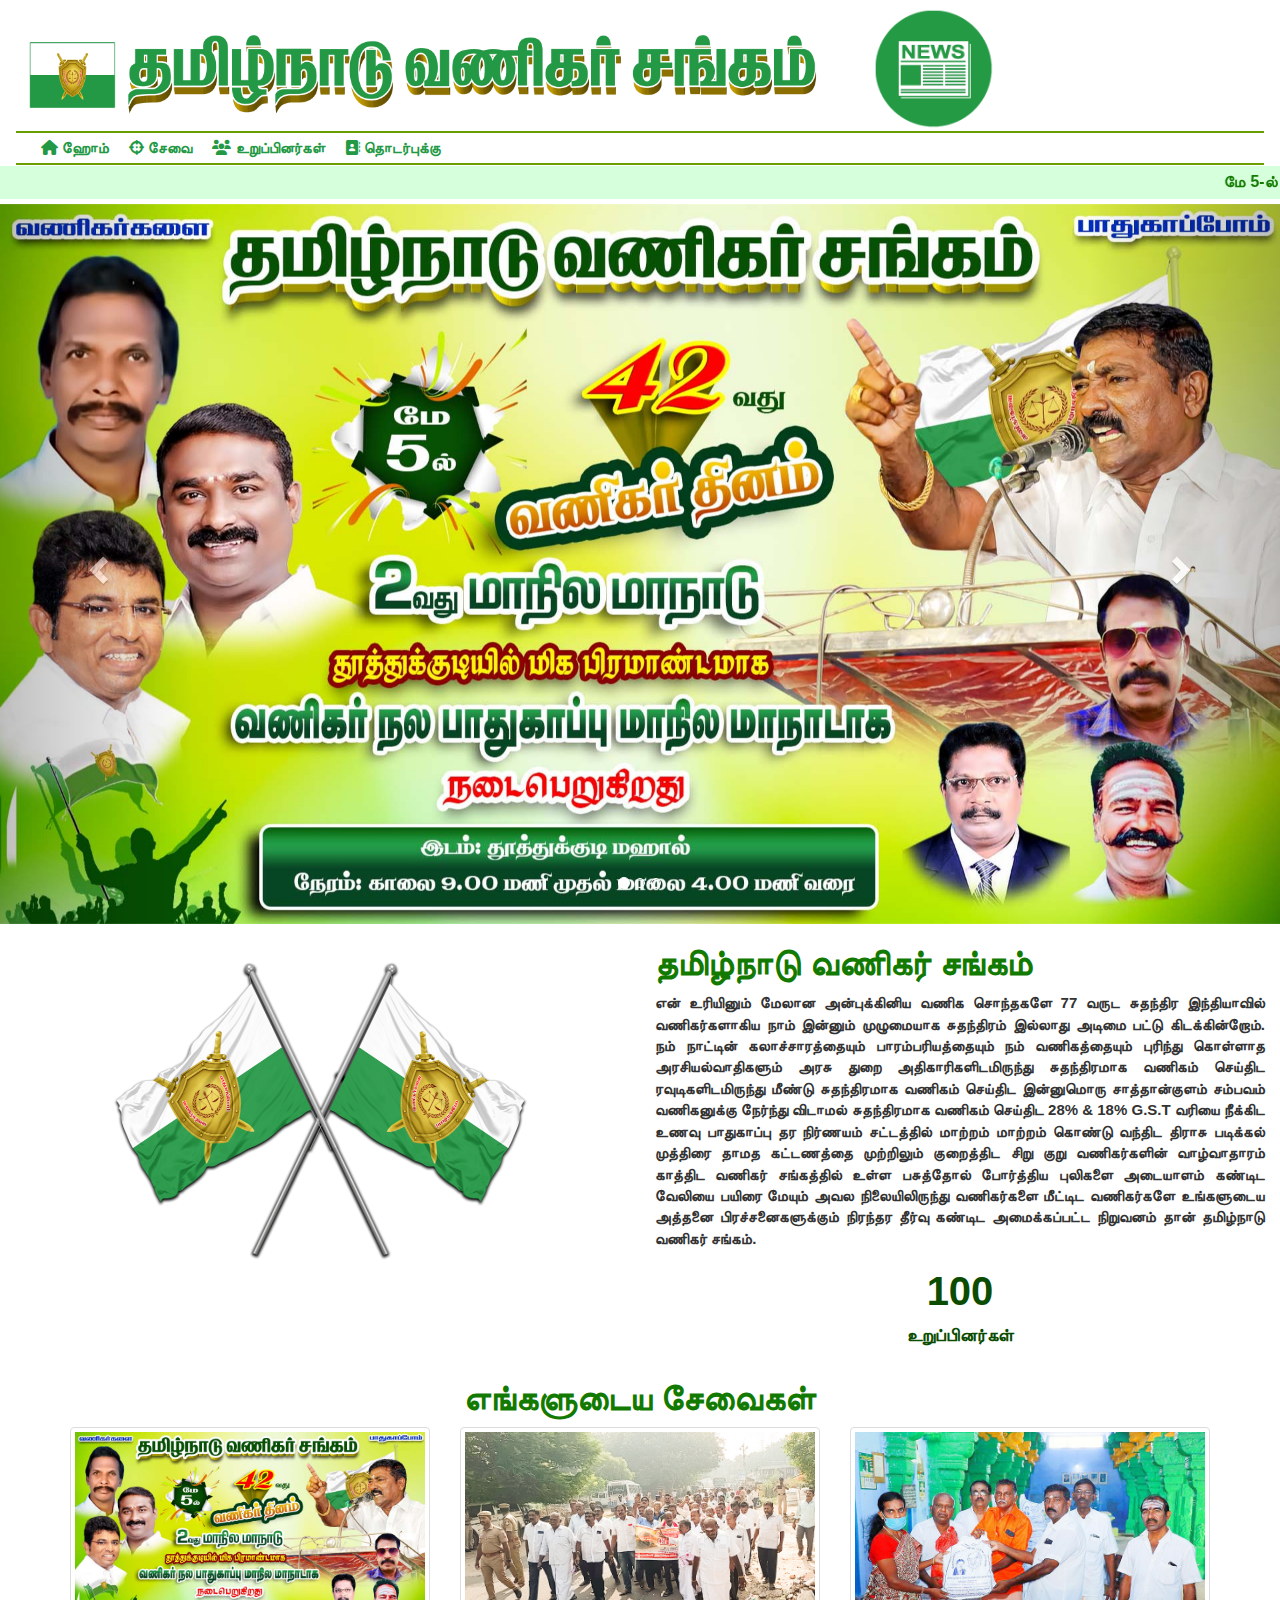
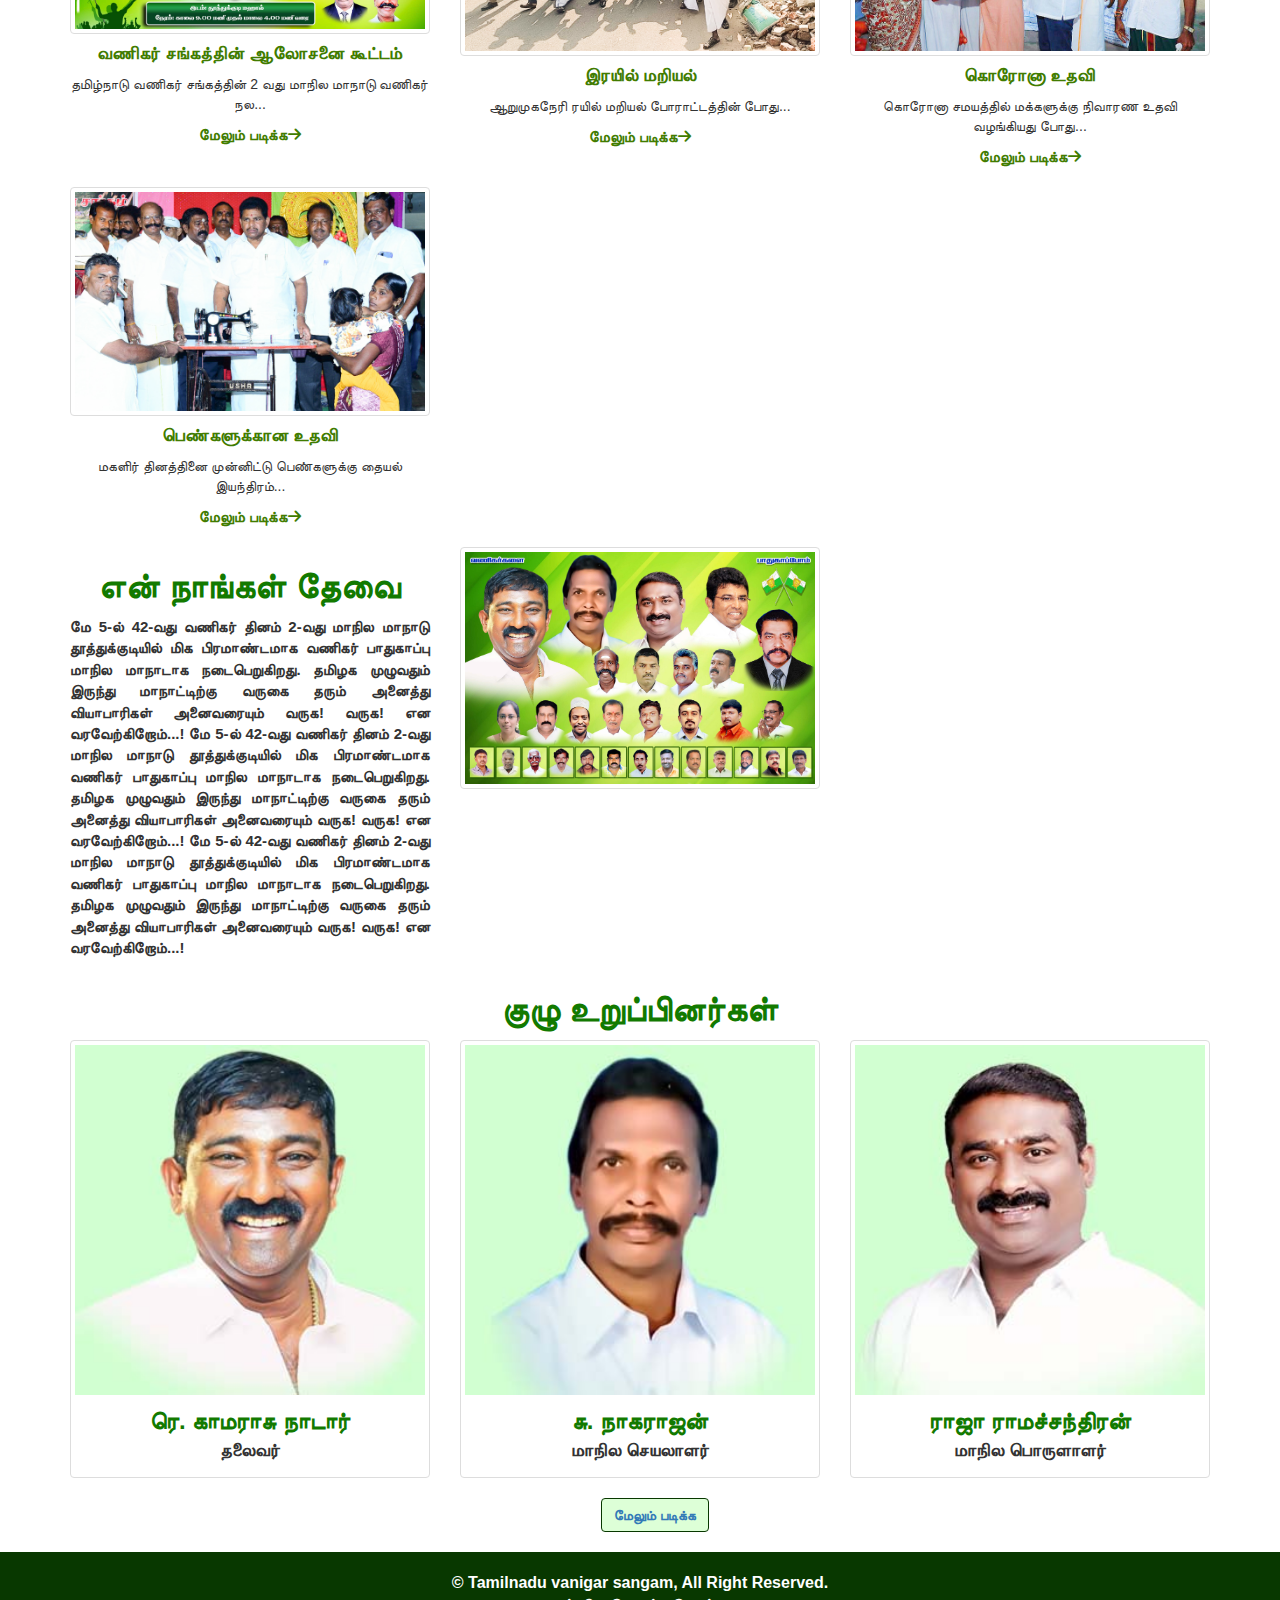
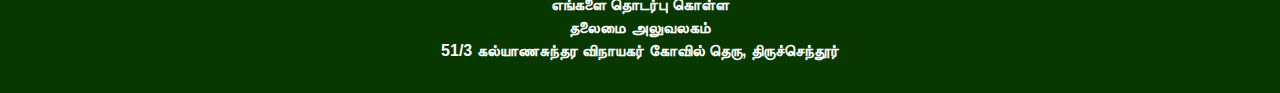
<file: index.html>
<!DOCTYPE html>
<html lang="en">
<head>
  <title>Bootstrap Example</title>
  <meta charset="utf-8">
  <meta name="viewport" content="width=device-width, initial-scale=1">
  <link rel="stylesheet" href="https://maxcdn.bootstrapcdn.com/bootstrap/3.4.1/css/bootstrap.min.css">
 <link rel="stylesheet" href="css/owl.carousel.min.css">
	<link rel="stylesheet" href="https://cdnjs.cloudflare.com/ajax/libs/font-awesome/6.7.2/css/all.min.css"  />
	<link rel="stylesheet" href="css/style.css">
  <script src="https://ajax.googleapis.com/ajax/libs/jquery/3.7.1/jquery.min.js"></script>
  <script src="https://maxcdn.bootstrapcdn.com/bootstrap/3.4.1/js/bootstrap.min.js"></script>
</head>
<body>
	
	

 <nav class="navbar navclo mb0">
  <div class="container-fluid">
	  
	  
	  
	  
	  
	  
    <div class="navbar-header" style="border-bottom: 2px solid #699e00;     ">
		 
      <button type="button" class="navbar-toggle" data-toggle="collapse" data-target="#myNavbar">
        <span class="icon-bar"></span>
        <span class="icon-bar"></span>
        <span class="icon-bar"></span>                        
      </button>
      <span class="logo imglogo" href=""><img class="imglogo" src="img/logo.png" style=""></span> <a href="news.html"> <img href="" class="news" src="img/news.png" width="10%"></a>
    </div>
    <div class="collapse navbar-collapse" id="myNavbar" style="    border-bottom: 2px solid #6c9e00;">
      <ul class="nav navbar-nav">
        <li class="active"><a href="index.html"><i class="fa-solid fa-house"></i>  ஹோம்</a></li>
		  <li class="active"><a href="service.html"><i class="fa-solid fa-crosshairs"></i>  சேவை</a></li>
		  <li class="active"><a href="member.html"><i class="fa-solid fa-users"></i>  உறுப்பினர்கள்</a></li>
		  <li class="active"><a href="contact.html"><i class="fa-solid fa-address-book"></i>  தொடர்புக்கு</a></li>
    
      </ul>
    
    </div>
  </div>
</nav>
	
	

<div class="">
  <marquee class = "marquee" behavior="scroll" style=";
    background-color: #d6ffdb;
    padding: 5px;" direction="left">மே 5-ல் 42-வது வணிகர் தினம் 2-வது மாநில மாநாடு தூத்துக்குடியில் மிக பிரமாண்டமாக வணிகர் நலப் பாதுகாப்பு மாநில மாநாடாக நடைபெறுகிறது. தமிழக முழுவதும் இருந்து மாநாட்டிற்கு வருகை தரும் அனைத்து வியாபாரிகள் அனைவரையும் வருக! வருக! என வரவேற்கிறோம்...! 
           </marquee>
  <div id="myCarousel" class="carousel slide" data-ride="carousel">
    <!-- Indicators -->
    <ol class="carousel-indicators">
      <li data-target="#myCarousel" data-slide-to="0" class="active"></li>
      <li data-target="#myCarousel" data-slide-to="1"></li>
      <li data-target="#myCarousel" data-slide-to="2"></li>
    </ol>

    <!-- Wrapper for slides -->
    <div class="carousel-inner">
      <div class="item active">
        <img src="img/carousel-1.jpg" alt="Los Angeles" style="width:100%;">
      </div>

      <div class="item">
        <img src="img/carousel-2.jpg" alt="Chicago" style="width:100%;">
      </div>
    
    
    </div>

    <!-- Left and right controls -->
    <a class="left carousel-control" href="#myCarousel" data-slide="prev">
      <span class="glyphicon glyphicon-chevron-left"></span>
      <span class="sr-only">Previous</span>
    </a>
    <a class="right carousel-control" href="#myCarousel" data-slide="next">
      <span class="glyphicon glyphicon-chevron-right"></span>
      <span class="sr-only">Next</span>
    </a>
  </div>
</div>
	
	  <div class="container-fluid">
		  <div class="row">
		  <div class="col-md-6 col-sm-4 col-xs-12"><img class="img-responsive flag" src="img/about.png" alt="Chania"></div>
			  
			<div class="col-md-6 col-sm-4 col-xs-12"> <div class="section-title text-start">
                            <h1 class="display-5 mb-4 tit">தமிழ்நாடு வணிகர் சங்கம்</h1>
                        </div> <p class="para">என் உரியினும் மேலான அன்புக்கினிய வணிக சொந்தகளே 77 வருட சுதந்திர இந்தியாவில் வணிகர்களாகிய நாம் இன்னும் முழுமையாக சுதந்திரம் 
இல்லாது அடிமை பட்டு கிடக்கின்றோம். நம் நாட்டின் கலாச்சாரத்தையும் பாரம்பரியத்தையும் நம் வணிகத்தையும் புரிந்து கொள்ளாத அரசியல்வாதிகளும் அரசு துறை அதிகாரிகளிடமிருந்து சுதந்திரமாக வணிகம் செய்திட ரவுடிகளிடமிருந்து மீண்டு சுதந்திரமாக வணிகம் செய்திட இன்னுமொரு சாத்தான்குளம் சம்பவம் வணிகனுக்கு நேர்ந்து விடாமல் சுதந்திரமாக வணிகம் செய்திட 28% & 18% G.S.T வரியை நீக்கிட உணவு பாதுகாப்பு தர நிர்ணயம் சட்டத்தில் மாற்றம் மாற்றம் கொண்டு வந்திட திராசு படிக்கல் முத்திரை தாமத கட்டணத்தை முற்றிலும் குறைத்திட சிறு குறு வணிகர்களின் வாழ்வாதாரம் காத்திட வணிகர் சங்கத்தில் உள்ள பசுத்தோல் போர்த்திய புலிகளை அடையாளம் கண்டிட வேலியை பயிரை மேயும் அவல நிலையிலிருந்து வணிகர்களை மீட்டிட வணிகர்களே உங்களுடைய அத்தனை பிரச்சனைகளுக்கும் நிரந்தர தீர்வு கண்டிட அமைக்கப்பட்ட நிறுவனம் தான் தமிழ்நாடு வணிகர் சங்கம்.</p> 
			  <div class="ms-3 text-center">
                                        <h2 class="t50 oru " data-toggle="counter-up ">100</h2>
                                        <p class="fw-medium mb-0 oru t25"><b>உறுப்பினர்கள்</b></p>
                                    </div>
			  </div>  
		  
		  
		  
		  </div>
		  
		  
		  
	</div>
	
	
	<div class="container">
            <div class="section-title text-center">
                <h1 class="display-5 mb-5 tit">எங்களுடைய சேவைகள் </h1>
            </div>
		
		
		 <div class="row g-4">
			     <div class="col-md-6 col-lg-4 wow fadeInUp" data-wow-delay="0.5s">
                    <div class="service-item">
                        <div class="overflow-hidden">
                            <img class="img-fluid img-thumbnail" src="img/meeting.jpg" alt="">
                        </div>
                        <div class="p-4 text-center border border-5 border-light border-top-0">
                            <h4 class="mb-3 color th4">வணிகர் சங்கத்தின் ஆலோசனை கூட்டம் </h4>
                            <p>தமிழ்நாடு வணிகர் சங்கத்தின் 2 வது மாநில மாநாடு வணிகர் நல... </p>
                            <a class="fw-medium color txa" href="work/tvk/tvs.html"><b>மேலும் படிக்க</b><i class="fa fa-arrow-right ms-2"></i></a>
                        </div>
                    </div>
                </div>
			
                <div class="col-md-6 col-lg-4 wow fadeInUp" data-wow-delay="0.1s">
                    <div class="service-item">
                        <div class="overflow-hidden">
                            <img class="img-fluid img-thumbnail" src="img/aru.jpg" alt="">
                        </div>
                        <div class="p-4 text-center border border-5 border-light border-top-0">
                            <h4 class="mb-3 color th4">இரயில் மறியல்</h4>
                            <p>ஆறுமுகநேரி ரயில் மறியல் போராட்டத்தின் போது...</p>
                            <a class="fw-medium color txa" href="work/arumuganeri/arumuganeri_rail.html"><b>மேலும் படிக்க</b><i class="fa fa-arrow-right ms-2"></i></a>
                        </div>
                    </div>
                </div>
                <div class="col-md-6 col-lg-4 wow fadeInUp" data-wow-delay="0.3s">
                    <div class="service-item">
                        <div class="overflow-hidden">
                            <img class="img-fluid img-thumbnail" src="img/corona.jpg" alt="">
                        </div>
                        <div class="p-4 text-center border border-5 border-light border-top-0">
                            <h4 class="mb-3 color th4">கொரோனா உதவி</h4>
                            <p>கொரோனா சமயத்தில் மக்களுக்கு நிவாரண உதவி வழங்கியது போது...</p>
                            <a class="fw-medium color txa" href=""><b>மேலும் படிக்க</b><i class="fa fa-arrow-right ms-2"></i></a>
                        </div>
                    </div>
                </div>
           
			
               <div class="col-md-6 col-lg-4 wow fadeInUp" data-wow-delay="0.5s">
                    <div class="service-item">
                        <div class="overflow-hidden">
                            <img class="img-fluid img-thumbnail" src="img/girl.jpg" alt="">
                        </div>
                        <div class="p-4 text-center border border-5 border-light border-top-0">
                            <h4 class="mb-3 color th4">பெண்களுக்கான உதவி</h4>
                            <p>மகளிர் தினத்தினை முன்னிட்டு பெண்களுக்கு தையல் இயந்திரம்...</p>
                            <a class="fw-medium color txa" href=""><b>மேலும் படிக்க</b><i class="fa fa-arrow-right ms-2"></i></a>
                        </div>
                    </div>
                </div>
            
           
            </div>
	</div>
	
	
		
	<div class="container">
		
		 <div class="row g-4">
			     <div class="col-md-6 col-lg-4 col-xs-12 wow fadeInUp" data-wow-delay="0.5s">
		
            <div class="section-title text-center">
                <h1 class="display-5 mb-5 tit">என் நாங்கள் தேவை </h1>
            </div>
		
		     <p class="mb-4 pb-2 para">மே 5-ல் 42-வது வணிகர் தினம் 2-வது மாநில மாநாடு தூத்துக்குடியில் மிக பிரமாண்டமாக வணிகர் பாதுகாப்பு மாநில மாநாடாக நடைபெறுகிறது. தமிழக முழுவதும் இருந்து மாநாட்டிற்கு வருகை தரும் அனைத்து வியாபாரிகள் அனைவரையும் வருக! வருக! என வரவேற்கிறோம்...! மே 5-ல் 42-வது வணிகர் தினம் 2-வது மாநில மாநாடு தூத்துக்குடியில் மிக பிரமாண்டமாக வணிகர் பாதுகாப்பு மாநில மாநாடாக நடைபெறுகிறது. தமிழக முழுவதும் இருந்து மாநாட்டிற்கு வருகை தரும் அனைத்து வியாபாரிகள் அனைவரையும் வருக! வருக! என வரவேற்கிறோம்...! மே 5-ல் 42-வது வணிகர் தினம் 2-வது மாநில மாநாடு தூத்துக்குடியில் மிக பிரமாண்டமாக வணிகர் பாதுகாப்பு மாநில மாநாடாக நடைபெறுகிறது. தமிழக முழுவதும் இருந்து மாநாட்டிற்கு வருகை தரும் அனைத்து வியாபாரிகள் அனைவரையும் வருக! வருக! என வரவேற்கிறோம்...! </p>
			 </div>
			  <div class="col-md-6 col-lg-4 col-xs-12 wow fadeInUp" ><img class="img-fluid img-thumbnail" src="img/yan.jpg" alt="">
			 </div>
	</div>
	</div>
	
	
	
	
	
	<div class="container">
		  <div class="section-title text-center">
                <h1 class="display-5 mb-5 tit line-hei">குழு உறுப்பினர்கள் </h1>
            </div>
  
  <div class="row">
    <div class="col-md-4">
      <div class="thumbnail">
        <a href="img/team1.jpg" target="_blank">
          <img src="img/team1.jpg" alt="Lights" style="width:100%">
          <div class="caption">
            <div class="mb-0 name"><b>ரெ. காமராசு நாடார்</b></div>
                            <div class="pos">தலைவர்</div>
          </div>
        </a>
      </div>
    </div>
    <div class="col-md-4">
      <div class="thumbnail">
        <a href="img/team2.jpg" target="_blank">
          <img src="img/team2.jpg" alt="Nature" style="width:100%">
          <div class="caption">
            <div class="mb-0 name"><b>சு. நாகராஜன்</b></div>
                            <div class="pos">மாநில செயலாளர்</div>
          </div>
        </a>
      </div>
    </div>
    <div class="col-md-4">
      <div class="thumbnail">
        <a href="img/team3.jpg" target="_blank">
          <img src="img/team3.jpg" alt="Fjords" style="width:100%">
          <div class="caption">
           <div class="mb-0 name"><b>ராஜா ராமச்சந்திரன்</b></div>
                            <div class="pos">மாநில பொருளாளர்</div>
          </div>
        </a>
      </div>
    </div>
  </div>
		
		<div class="container text-center">
		<a href="member.html"><button type="button"  class="btn btn-outline-success btn-md custom">மேலும் படிக்க</button></a>
		
		</div>
		
		
</div>
	
	


  <!-- Footer -->
	
	
<div class="footer">
	
	<p class="ft"> &copy; <span class="border-bottom" >Tamilnadu vanigar sangam</span>, All Right Reserved.<br>எங்களை தொடர்பு கொள்ள<br>தலைமை அலுவலகம்</br>51/3 கல்யாணசுந்தர விநாயகர் கோவில் தெரு, திருச்செந்தூர்</p>
	
	
	
	
	
	</div>	
	
	
 
  <!-- Footer -->

</div>
<!-- End of .container -->
			 
			

</body>
</html>
</file>
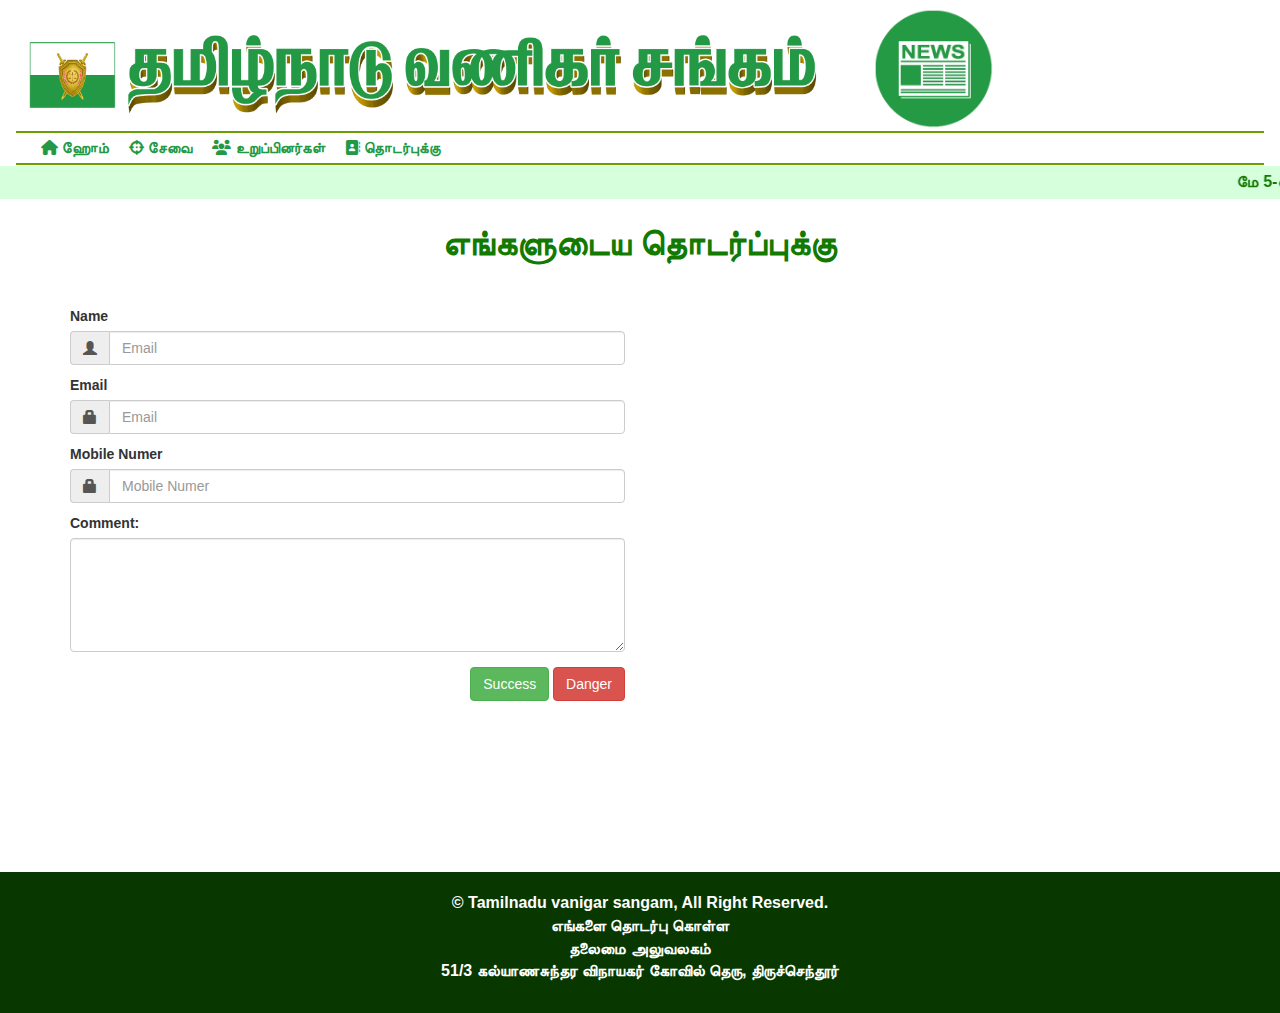
<file: contact.html>
<!DOCTYPE html>
<html lang="en">
<head>
  <title>Bootstrap Example</title>
  <meta charset="utf-8">
  <meta name="viewport" content="width=device-width, initial-scale=1">
  <link rel="stylesheet" href="https://maxcdn.bootstrapcdn.com/bootstrap/3.4.1/css/bootstrap.min.css">
 <link rel="stylesheet" href="css/owl.carousel.min.css">
	<link rel="stylesheet" href="https://cdnjs.cloudflare.com/ajax/libs/font-awesome/6.7.2/css/all.min.css"  />
	<link rel="stylesheet" href="css/style.css">
  <script src="https://ajax.googleapis.com/ajax/libs/jquery/3.7.1/jquery.min.js"></script>
  <script src="https://maxcdn.bootstrapcdn.com/bootstrap/3.4.1/js/bootstrap.min.js"></script>
</head>
<body>
	
	

 <nav class="navbar navclo mb0">
  <div class="container-fluid">
	  
	  
	  
	  
	  
	  
    <div class="navbar-header" style="border-bottom: 2px solid #699e00;     ">
		 
      <button type="button" class="navbar-toggle" data-toggle="collapse" data-target="#myNavbar">
        <span class="icon-bar"></span>
        <span class="icon-bar"></span>
        <span class="icon-bar"></span>                        
      </button>
      <span class="logo imglogo" href=""><img class="imglogo" src="img/logo.png" style=""></span> <a href="news.html"> <img href="" class="news" src="img/news.png" width="10%"></a>
    </div>
    <div class="collapse navbar-collapse" id="myNavbar" style="    border-bottom: 2px solid #6c9e00;">
      <ul class="nav navbar-nav">
        <li class="active"><a href="index.html"><i class="fa-solid fa-house"></i>  ஹோம்</a></li>
		  <li class="active"><a href="service.html"><i class="fa-solid fa-crosshairs"></i>  சேவை</a></li>
		  <li class="active"><a href="member.html"><i class="fa-solid fa-users"></i>  உறுப்பினர்கள்</a></li>
		  <li class="active"><a href="contact.html"><i class="fa-solid fa-address-book"></i>  தொடர்புக்கு</a></li>
    
      </ul>
    
    </div>
  </div>
</nav>
	
	

<div class="">
  <marquee class = "marquee" behavior="scroll" style=";
    background-color: #d6ffdb;
    padding: 5px;" direction="left">மே 5-ல் 42-வது வணிகர் தினம் 2-வது மாநில மாநாடு தூத்துக்குடியில் மிக பிரமாண்டமாக வணிகர் நலப் பாதுகாப்பு மாநில மாநாடாக நடைபெறுகிறது. தமிழக முழுவதும் இருந்து மாநாட்டிற்கு வருகை தரும் அனைத்து வியாபாரிகள் அனைவரையும் வருக! வருக! என வரவேற்கிறோம்...! 
           </marquee>

</div>
	
	 
	<div class="container">
            <div class="section-title text-center">
                <h1 class="display-5 mb-5 tit">எங்களுடைய தொடர்ப்புக்கு </h1>
            </div>
		
		
		 <div class="row g-4" style="margin-top: 3%">
			     <div class="col-md-6 " data-wow-delay="0.5s">
					 
					 
					 <div class="mf">
					 
		<label for="comment">Name</label>				 
      <div class="input-group">
     <span class="input-group-addon"><i class="glyphicon glyphicon-user"></i></span>
    <input id="email" type="Email" class="form-control" name="email" placeholder="Email">
						 </div></div>
						 
						<div class="mf"> 
					 <label for="comment">Email</label>
  <div class="input-group">
	
    <span class="input-group-addon"><i class="glyphicon glyphicon-lock"></i></span>
    <input id="password" type="Name" class="form-control" name="Name" placeholder="Email">
							</div></div>
					 <div class="mf">
					 <label for="comment">Mobile Numer</label>
					   <div class="input-group">
    <span class="input-group-addon"><i class="glyphicon glyphicon-lock"></i></span>
    <input id="password" type="Name" class="form-control" name="Name" placeholder="Mobile Numer">
						 </div></div>
		<div class="mf">
					 					 <div class="form-group">
  <label for="comment">Comment:</label>
  <textarea class="form-control" rows="5" id="comment"></textarea>
			</div></div>
				<div class="pull-right" style="margin-bottom: 20px">	 

              <button type="button" class="btn btn-success">Success</button>

<button type="button" class="btn btn-danger">Danger</button>    
                   </div>   
                    </div>
			 
			 
			  <div class="col-md-6 " style="margin-bottom: 15%" data-wow-delay="0.1s">
                   <div class="mapouter"><div class="gmap_canvas"><iframe class="gmap_iframe" width="100%" frameborder="0" scrolling="no" marginheight="0" marginwidth="0" src="https://maps.google.com/maps?width=600&amp;height=400&amp;hl=en&amp;q=rasamany playwood tiruchendur&amp;t=&amp;z=19&amp;ie=UTF8&amp;iwloc=B&amp;output=embed"></iframe><a href="https://embed-googlemap.com">google map embed html</a></div><style>.mapouter{position:relative;text-align:right;width:100%;height:400px;}.gmap_canvas {overflow:hidden;background:none!important;width:100%;height:400px;}.gmap_iframe {height:400px!important;}</style></div>
                </div>
			 
			 
                </div>
			
               
           
           
			
              
            
           
            </div>
	</div>
	
	
		
	
	
	
	
	
	
	
	
	


  <!-- Footer -->
	
	
<div class="footer">
	
	<p class="ft"> &copy; <span class="border-bottom" >Tamilnadu vanigar sangam</span>, All Right Reserved.<br>எங்களை தொடர்பு கொள்ள<br>தலைமை அலுவலகம்</br>51/3 கல்யாணசுந்தர விநாயகர் கோவில் தெரு, திருச்செந்தூர்</p>
	
	
	
	
	
	</div>	
	
	
 
  <!-- Footer -->

</div>
<!-- End of .container -->
			 
			

</body>
</html>
</file>
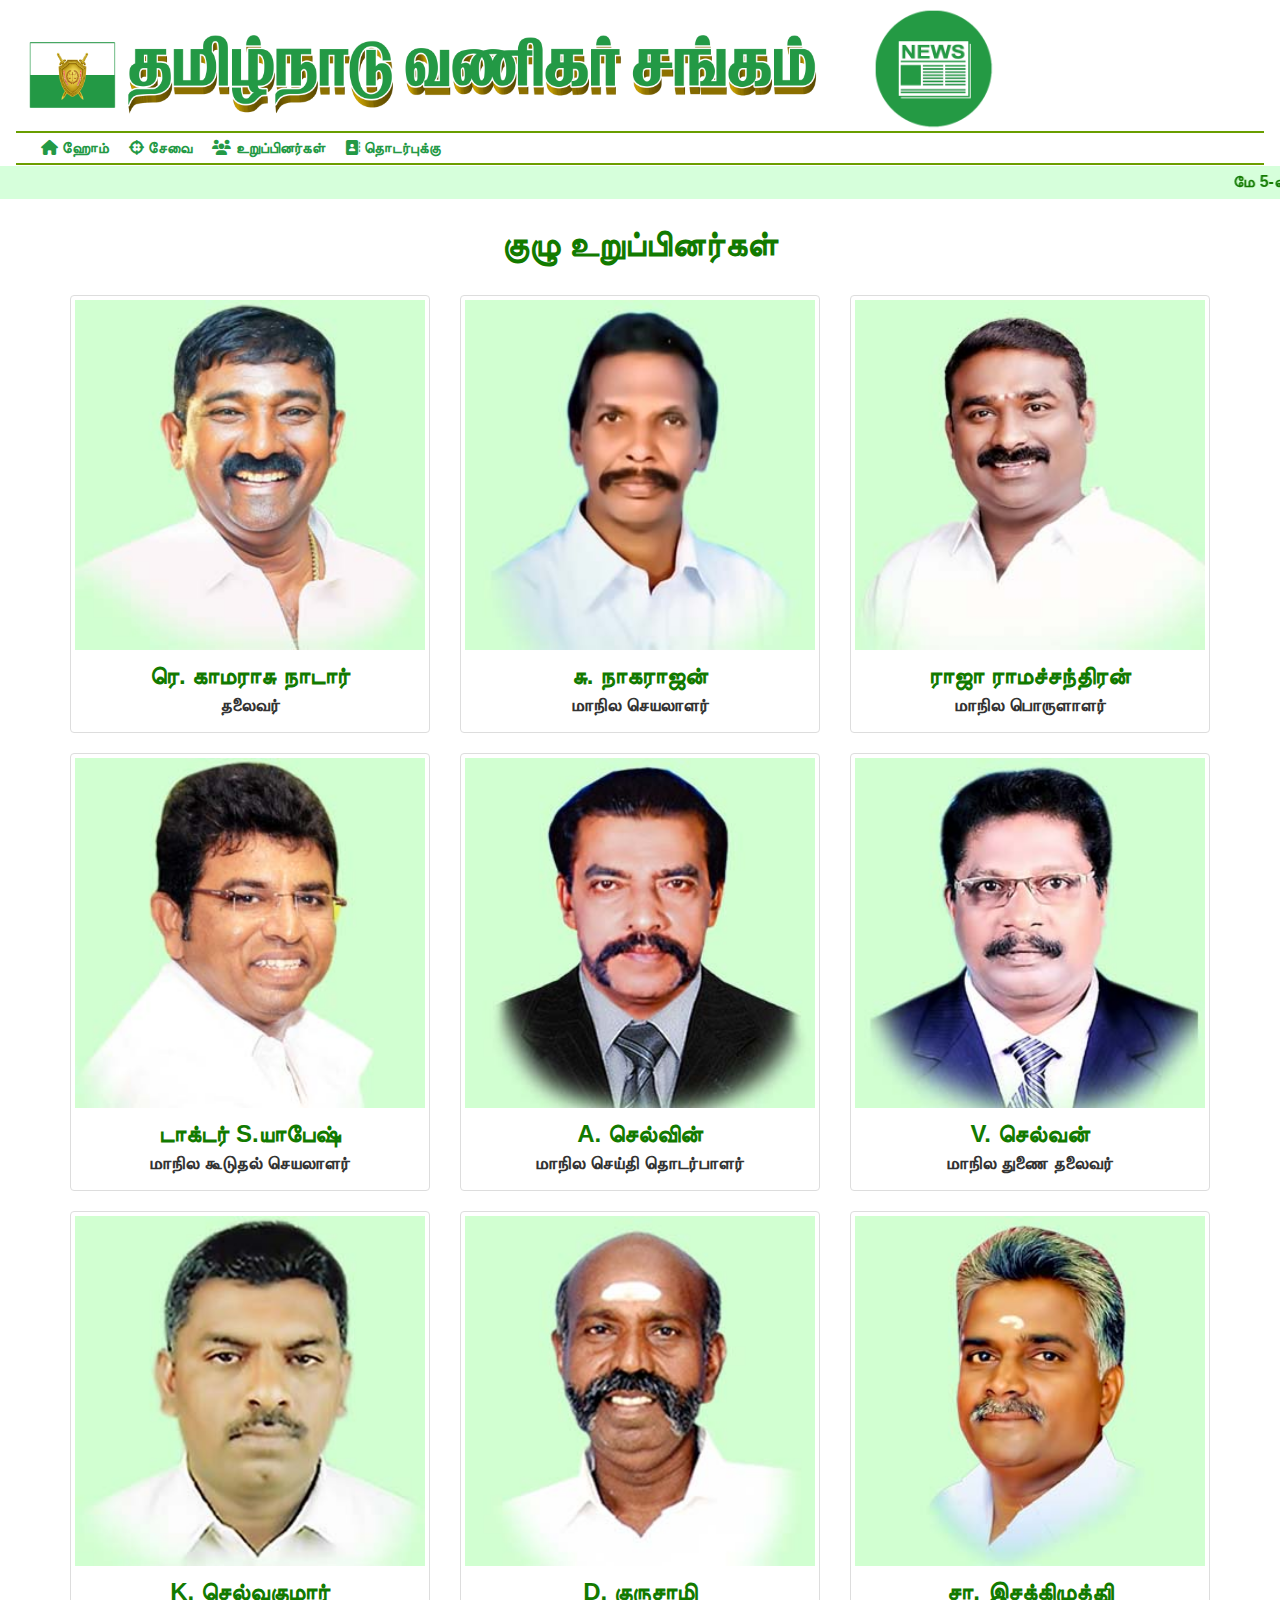
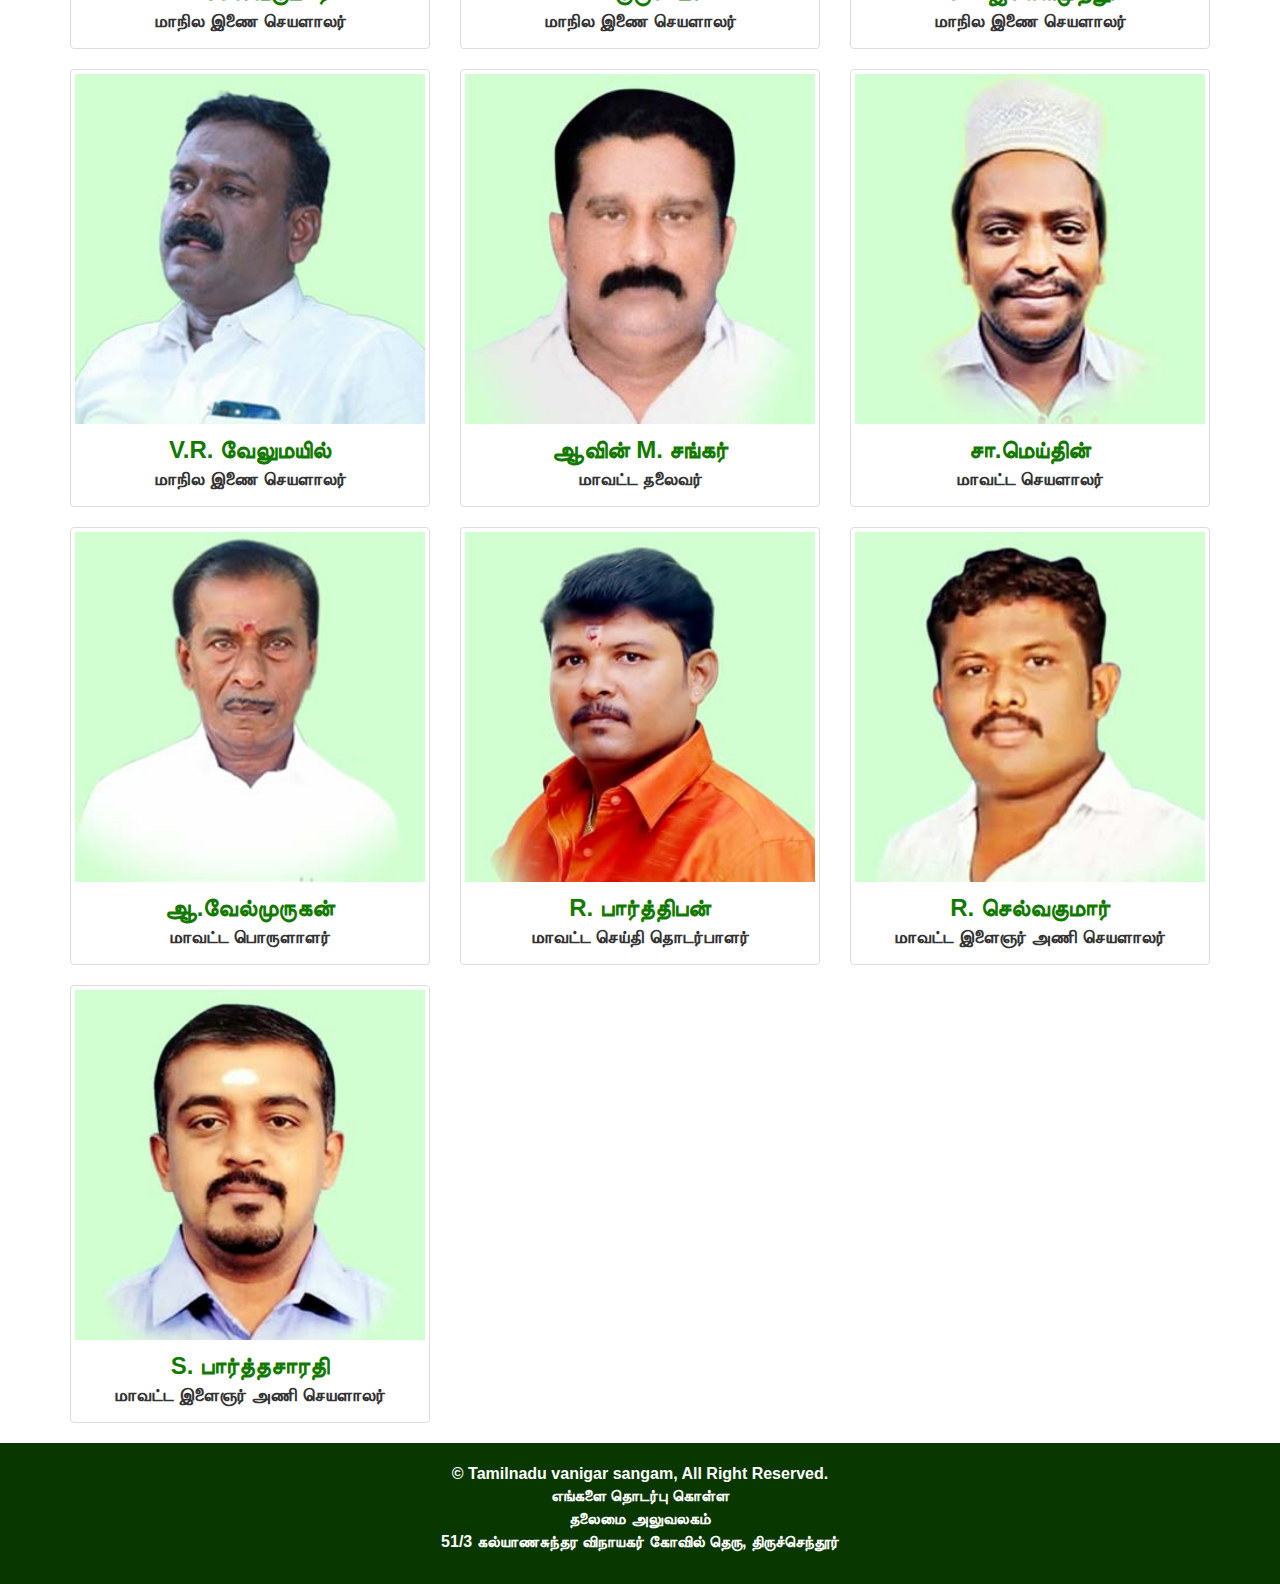
<file: member.html>
<!DOCTYPE html>
<html lang="en">
<head>
  <title>Bootstrap Example</title>
  <meta charset="utf-8">
  <meta name="viewport" content="width=device-width, initial-scale=1">
  <link rel="stylesheet" href="https://maxcdn.bootstrapcdn.com/bootstrap/3.4.1/css/bootstrap.min.css">
 <link rel="stylesheet" href="css/owl.carousel.min.css">
	<link rel="stylesheet" href="https://cdnjs.cloudflare.com/ajax/libs/font-awesome/6.7.2/css/all.min.css"  />
	<link rel="stylesheet" href="css/style.css">
  <script src="https://ajax.googleapis.com/ajax/libs/jquery/3.7.1/jquery.min.js"></script>
  <script src="https://maxcdn.bootstrapcdn.com/bootstrap/3.4.1/js/bootstrap.min.js"></script>
</head>
<body>
	
	

  <nav class="navbar navclo mb0">
  <div class="container-fluid">
	<div class="navbar-header" style="border-bottom: 2px solid #699e00;">
		 
      <button type="button" class="navbar-toggle" data-toggle="collapse" data-target="#myNavbar">
        <span class="icon-bar"></span>
        <span class="icon-bar"></span>
        <span class="icon-bar"></span>                        
      </button>
      <span class="logo imglogo" href=""><img class="imglogo" src="img/logo.png" style=""></span> <a href="news.html"> <img href="" class="news" src="img/news.png" width="10%"></a>
    </div>
    <div class="collapse navbar-collapse" id="myNavbar" style="    border-bottom: 2px solid #6c9e00;">
      <ul class="nav navbar-nav">
        <li class="active"><a href="index.html"><i class="fa-solid fa-house"></i>  ஹோம்</a></li>
		  <li class="active"><a href="service.html"><i class="fa-solid fa-crosshairs"></i>  சேவை</a></li>
		  <li class="active"><a href="member.html"><i class="fa-solid fa-users"></i>  உறுப்பினர்கள்</a></li>
		  <li class="active"><a href="contact.html"><i class="fa-solid fa-address-book"></i>  தொடர்புக்கு</a></li>
    
      </ul>
    
    </div>
  </div>
</nav>
	
	
	
	


  <marquee class = "marquee" behavior="scroll" style=";
    background-color: #d6ffdb;
    padding: 5px;" direction="left">மே 5-ல் 42-வது வணிகர் தினம் 2-வது மாநில மாநாடு தூத்துக்குடியில் மிக பிரமாண்டமாக வணிகர் நலப் பாதுகாப்பு மாநில மாநாடாக நடைபெறுகிறது. தமிழக முழுவதும் இருந்து மாநாட்டிற்கு வருகை தரும் அனைத்து வியாபாரிகள் அனைவரையும் வருக! வருக! என வரவேற்கிறோம்...! 
           </marquee>

	
	
	
	

	
	
		
	
	
	
	
	
	
	<div class="container">
		  <div class="section-title text-center">
                <h1 class="display-5 mb-5 tit line-hei">குழு உறுப்பினர்கள் </h1>
            </div>
  
  <div class="row top30">
    <div class="col-md-4">
      <div class="thumbnail">
        <a href="img/team1.jpg" target="_blank">
          <img src="img/team1.jpg" alt="Lights" style="width:100%">
          <div class="caption">
            <div class="mb-0 name"><b>ரெ. காமராசு நாடார்</b></div>
                            <div class="pos">தலைவர்</div>
          </div>
        </a>
      </div>
    </div>
    <div class="col-md-4">
      <div class="thumbnail">
        <a href="img/team2.jpg" target="_blank">
          <img src="img/team2.jpg" alt="Nature" style="width:100%">
          <div class="caption">
            <div class="mb-0 name"><b>சு. நாகராஜன்</b></div>
                            <div class="pos">மாநில செயலாளர்</div>
          </div>
        </a>
      </div>
    </div>
    <div class="col-md-4">
      <div class="thumbnail">
        <a href="img/team3.jpg" target="_blank">
          <img src="img/team3.jpg" alt="Fjords" style="width:100%">
          <div class="caption">
           <div class="mb-0 name"><b>ராஜா ராமச்சந்திரன்</b></div>
                            <div class="pos">மாநில பொருளாளர்</div>
          </div>
        </a>
      </div>
    </div>
	   <div class="col-md-4">
      <div class="thumbnail">
        <a href="img/team4.jpg" target="_blank">
          <img src="img/team4.jpg" alt="Fjords" style="width:100%">
          <div class="caption">
           <div class="mb-0 name"><b>டாக்டர் S.யாபேஷ்</b></div>
                            <div class="pos">மாநில கூடுதல் செயலாளர்</div>
          </div>
        </a>
      </div>
    </div>
	  
	     <div class="col-md-4">
      <div class="thumbnail">
        <a href="img/team5.jpg" target="_blank">
          <img src="img/team5.jpg" alt="Fjords" style="width:100%">
          <div class="caption">
           <div class="mb-0 name"><b>A. செல்வின்</b></div>
                            <div class="pos">மாநில செய்தி தொடர்பாளர்</div>
          </div>
        </a>
      </div>
    </div>
	  
	  
	    
	     <div class="col-md-4">
      <div class="thumbnail">
        <a href="img/team6.jpg" target="_blank">
          <img src="img/team6.jpg" alt="Fjords" style="width:100%">
          <div class="caption">
           <div class="mb-0 name"><b>V. செல்வன்</b></div>
                            <div class="pos">மாநில துணை தலைவர்</div>
          </div>
        </a>
      </div>
    </div>
	       <div class="col-md-4">
      <div class="thumbnail">
        <a href="img/team7.jpg" target="_blank">
          <img src="img/team7.jpg" alt="Fjords" style="width:100%">
          <div class="caption">
           <div class="mb-0 name"><b>K. செல்வகுமார்</b></div>
                            <div class="pos">மாநில இணை செயளாலர்</div>
          </div>
        </a>
      </div>
    </div>
	  
	       <div class="col-md-4">
      <div class="thumbnail">
        <a href="img/team8.jpg" target="_blank">
          <img src="img/team8.jpg" alt="Fjords" style="width:100%">
          <div class="caption">
           <div class="mb-0 name"><b>D. குருசாமி</b></div>
                            <div class="pos">மாநில இணை செயளாலர்</div>
          </div>
        </a>
      </div>
    </div>
	   <div class="col-md-4">
      <div class="thumbnail">
        <a href="img/team9.jpg" target="_blank">
          <img src="img/team9.jpg" alt="Fjords" style="width:100%">
          <div class="caption">
           <div class="mb-0 name"><b>சா. இசக்கிமுத்துி</b></div>
                            <div class="pos">மாநில இணை செயளாலர்</div>
          </div>
        </a>
      </div>
    </div>
	  
	  
	   <div class="col-md-4">
      <div class="thumbnail">
        <a href="img/team13.jpg" target="_blank">
          <img src="img/team13.jpg" alt="Fjords" style="width:100%">
          <div class="caption">
           <div class="mb-0 name"><b>V.R. வேலுமயில்</b></div>
                            <div class="pos">மாநில இணை செயளாலர்</div>
          </div>
        </a>
      </div>
    </div>
	  
	  <div class="col-md-4">
      <div class="thumbnail">
        <a href="img/team10.jpg" target="_blank">
          <img src="img/team10.jpg" alt="Fjords" style="width:100%">
          <div class="caption">
           <div class="mb-0 name"><b>ஆவின் M. சங்கர்</b></div>
                            <div class="pos">மாவட்ட தலைவர்</div>
          </div>
        </a>
      </div>
    </div>
	  
	    <div class="col-md-4">
      <div class="thumbnail">
        <a href="img/team11.jpg" target="_blank">
          <img src="img/team11.jpg" alt="Fjords" style="width:100%">
          <div class="caption">
           <div class="mb-0 name"><b>சா.மெய்தின்</b></div>
                            <div class="pos">மாவட்ட செயளாலர்</div>
          </div>
        </a>
      </div>
    </div>
	      <div class="col-md-4">
      <div class="thumbnail">
        <a href="img/team12.jpg" target="_blank">
          <img src="img/team12.jpg" alt="Fjords" style="width:100%">
          <div class="caption">
           <div class="mb-0 name"><b>ஆ.வேல்முருகன்</b></div>
                            <div class="pos">மாவட்ட பொருளாளர்</div>
          </div>
        </a>
      </div>
    </div>
	        <div class="col-md-4">
      <div class="thumbnail">
        <a href="img/team14.jpg" target="_blank">
          <img src="img/team14.jpg" alt="Fjords" style="width:100%">
          <div class="caption">
           <div class="mb-0 name"><b>R. பார்த்திபன் </b></div>
                            <div class="pos">மாவட்ட செய்தி தொடர்பாளர்</div>
          </div>
        </a>
      </div>
    </div>
	  
	         <div class="col-md-4">
      <div class="thumbnail">
        <a href="img/team15.jpg" target="_blank">
          <img src="img/team15.jpg" alt="Fjords" style="width:100%">
          <div class="caption">
           <div class="mb-0 name"><b>R. செல்வகுமார் </b></div>
                            <div class="pos">மாவட்ட இளைஞர் அணி செயளாலர்</div>
          </div>
        </a>
      </div>
    </div>
	         <div class="col-md-4">
      <div class="thumbnail">
        <a href="img/team16.jpg" target="_blank">
          <img src="img/team16.jpg" alt="Fjords" style="width:100%">
          <div class="caption">
           <div class="mb-0 name"><b>S. பார்த்தசாரதி</b></div>
                            <div class="pos">மாவட்ட இளைஞர் அணி செயளாலர்</div>
          </div>
        </a>
      </div>
    </div>
	  
	  
	  
	  
	  
	  
	  
	  
	  
  </div>
</div>
	
	


  <!-- Footer -->
	
	
<div class="footer">
	
	<p class="ft"> &copy; <span class="border-bottom" >Tamilnadu vanigar sangam</span>, All Right Reserved.<br>எங்களை தொடர்பு கொள்ள<br>தலைமை அலுவலகம்</br>51/3 கல்யாணசுந்தர விநாயகர் கோவில் தெரு, திருச்செந்தூர்</p>
	
	
	
	
	
	</div>	
	
	
 
  <!-- Footer -->

</div>
<!-- End of .container -->
			 
			

</body>
</html>
</file>
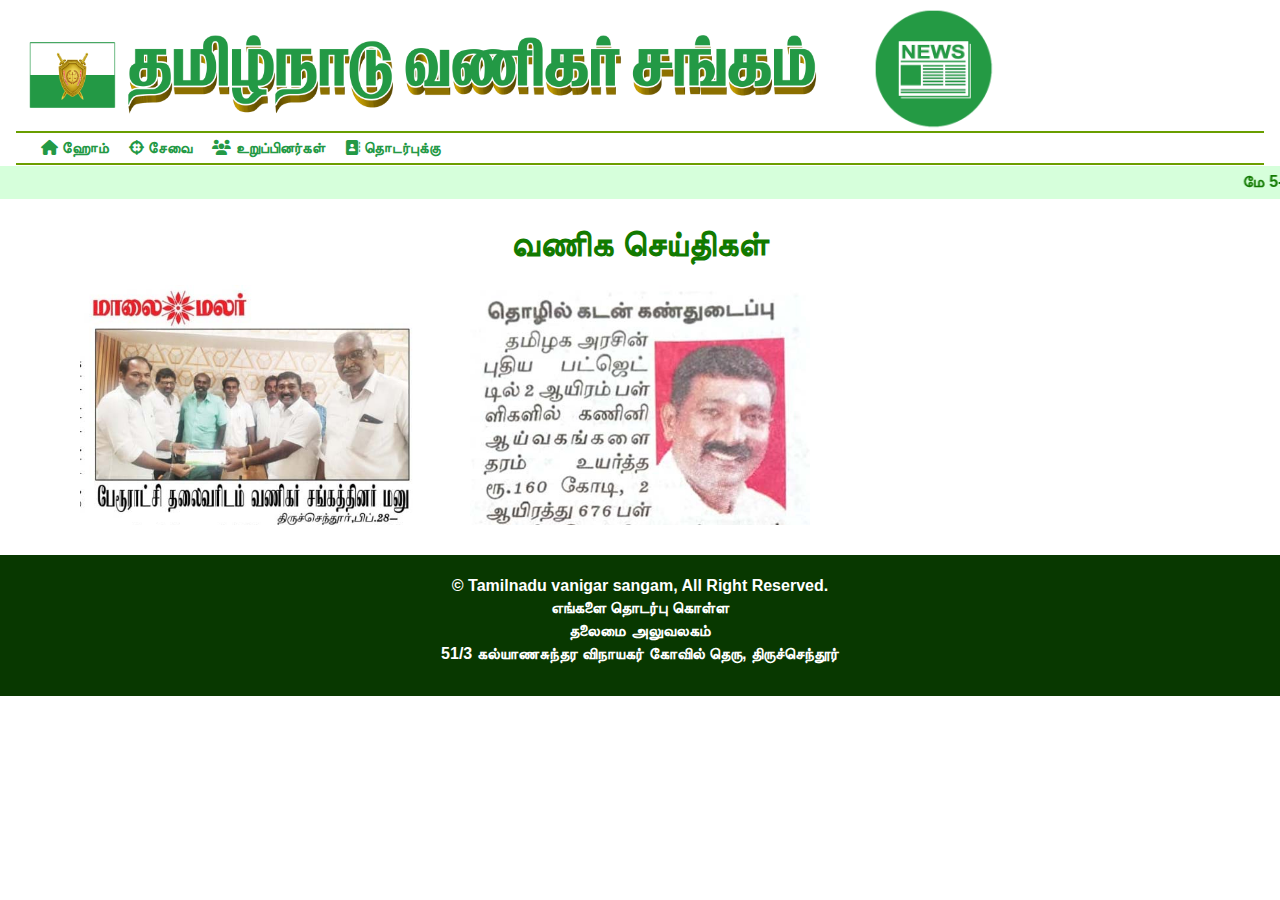
<file: news.html>
<!DOCTYPE html>
<html lang="en">
<head>
  <title>Bootstrap Example</title>
  <meta charset="utf-8">
  <meta name="viewport" content="width=device-width, initial-scale=1">
  <link rel="stylesheet" href="https://maxcdn.bootstrapcdn.com/bootstrap/3.4.1/css/bootstrap.min.css">
 <link rel="stylesheet" href="css/owl.carousel.min.css">
	<link rel="stylesheet" href="https://cdnjs.cloudflare.com/ajax/libs/font-awesome/6.7.2/css/all.min.css"  />
	<link rel="stylesheet" href="css/style.css">
  <script src="https://ajax.googleapis.com/ajax/libs/jquery/3.7.1/jquery.min.js"></script>
  <script src="https://maxcdn.bootstrapcdn.com/bootstrap/3.4.1/js/bootstrap.min.js"></script>
	
	
	
</head>
<body>
	
	

  <nav class="navbar navclo mb0">
  <div class="container-fluid">
	  
	<div class="navbar-header" style="border-bottom: 2px solid #699e00;     ">
		 
      <button type="button" class="navbar-toggle" data-toggle="collapse" data-target="#myNavbar">
        <span class="icon-bar"></span>
        <span class="icon-bar"></span>
        <span class="icon-bar"></span>                        
      </button>
      <span class="logo imglogo" href=""><img class="imglogo" src="img/logo.png" style=""></span> <a href="news.html"> <img href="" class="news" src="img/news.png" width="10%"></a>
    </div>
    <div class="collapse navbar-collapse" id="myNavbar" style="    border-bottom: 2px solid #6c9e00;">
      <ul class="nav navbar-nav">
        <li class="active"><a href="index.html"><i class="fa-solid fa-house"></i>  ஹோம்</a></li>
		  <li class="active"><a href="service.html"><i class="fa-solid fa-crosshairs"></i>  சேவை</a></li>
		  <li class="active"><a href="member.html"><i class="fa-solid fa-users"></i>  உறுப்பினர்கள்</a></li>
		  <li class="active"><a href="contact.html"><i class="fa-solid fa-address-book"></i>  தொடர்புக்கு</a></li>
    
      </ul>
    
    </div>
  </div>
</nav>
	
	
	


  <marquee class = "marquee" behavior="scroll" style=";
    background-color: #d6ffdb;
    padding: 5px;" direction="left">மே 5-ல் 42-வது வணிகர் தினம் 2-வது மாநில மாநாடு தூத்துக்குடியில் மிக பிரமாண்டமாக வணிகர் நலப் பாதுகாப்பு மாநில மாநாடாக நடைபெறுகிறது. தமிழக முழுவதும் இருந்து மாநாட்டிற்கு வருகை தரும் அனைத்து வியாபாரிகள் அனைவரையும் வருக! வருக! என வரவேற்கிறோம்...! 
           </marquee>

	
	
	
	

	
	
		
	
	
	
	
	
	
	<div class="container">
		  <div class="section-title text-center">
                <h1 class="display-5 mb-5 tit line-hei">வணிக செய்திகள் </h1>
            </div>
  
  <div class="row ">
    <div class="col-md-4 papernews">
		<div class="newpad">
		<img id="myImg" src="news/28-2-2025.jpg" alt="Snow" style="width:100%;">
           <div id="myModal" class="modal">
              <span class="close">&times;</span>
            <img class="modal-content" id="img01">
           <div id="caption"></div>
     </div>
	</div>
   </div>
	  
	  
	  
	  <div class="col-md-4 papernews">
		<div class="newpad">
		<img id="myImg2" src="news/15-3-2025.jpg" alt="Snow" style="width:100%;">
           <div id="myModal2" class="modal">
              <span class="close">&times;</span>
            <img class="modal-content" id="img02">
           <div id="caption2"></div>
     </div>
	</div>
   </div>
	  
	  
	
	  
	  
</div>
	
</div>	


  <!-- Footer -->
	
	
<div class="footer">
	
	<p class="ft"> &copy; <span class="border-bottom" >Tamilnadu vanigar sangam</span>, All Right Reserved.<br>எங்களை தொடர்பு கொள்ள<br>தலைமை அலுவலகம்</br>51/3 கல்யாணசுந்தர விநாயகர் கோவில் தெரு, திருச்செந்தூர்</p>
	
	
	
	
	
	</div>	
	
	
 
  <!-- Footer -->


<!-- End of .container -->
			 
	<script>
// Get the modal
var modal = document.getElementById("myModal");

// Get the image and insert it inside the modal - use its "alt" text as a caption
var img = document.getElementById("myImg");
var modalImg = document.getElementById("img01");
var captionText = document.getElementById("caption");
img.onclick = function(){
  modal.style.display = "block";
  modalImg.src = this.src;
  captionText.innerHTML = this.alt;
}

// Get the <span> element that closes the modal
var span = document.getElementsByClassName("close")[0];

// When the user clicks on <span> (x), close the modal
span.onclick = function() { 
  modal.style.display = "none";
}

// Get the modal-2

</script>
<script>
// Get the modal
var modal = document.getElementById("myModal2");

// Get the image and insert it inside the modal - use its "alt" text as a caption
var img = document.getElementById("myImg2");
var modalImg = document.getElementById("img02");
var captionText = document.getElementById("caption2");
img.onclick = function(){
  modal.style.display = "block";
  modalImg.src = this.src;
  captionText.innerHTML = this.alt;
}

// Get the <span> element that closes the modal
var span = document.getElementsByClassName("close")[1];

// When the user clicks on <span> (x), close the modal
span.onclick = function() { 
  modal.style.display = "none";
}

// Get the modal-2




</script>		

</body>
</html>
</file>
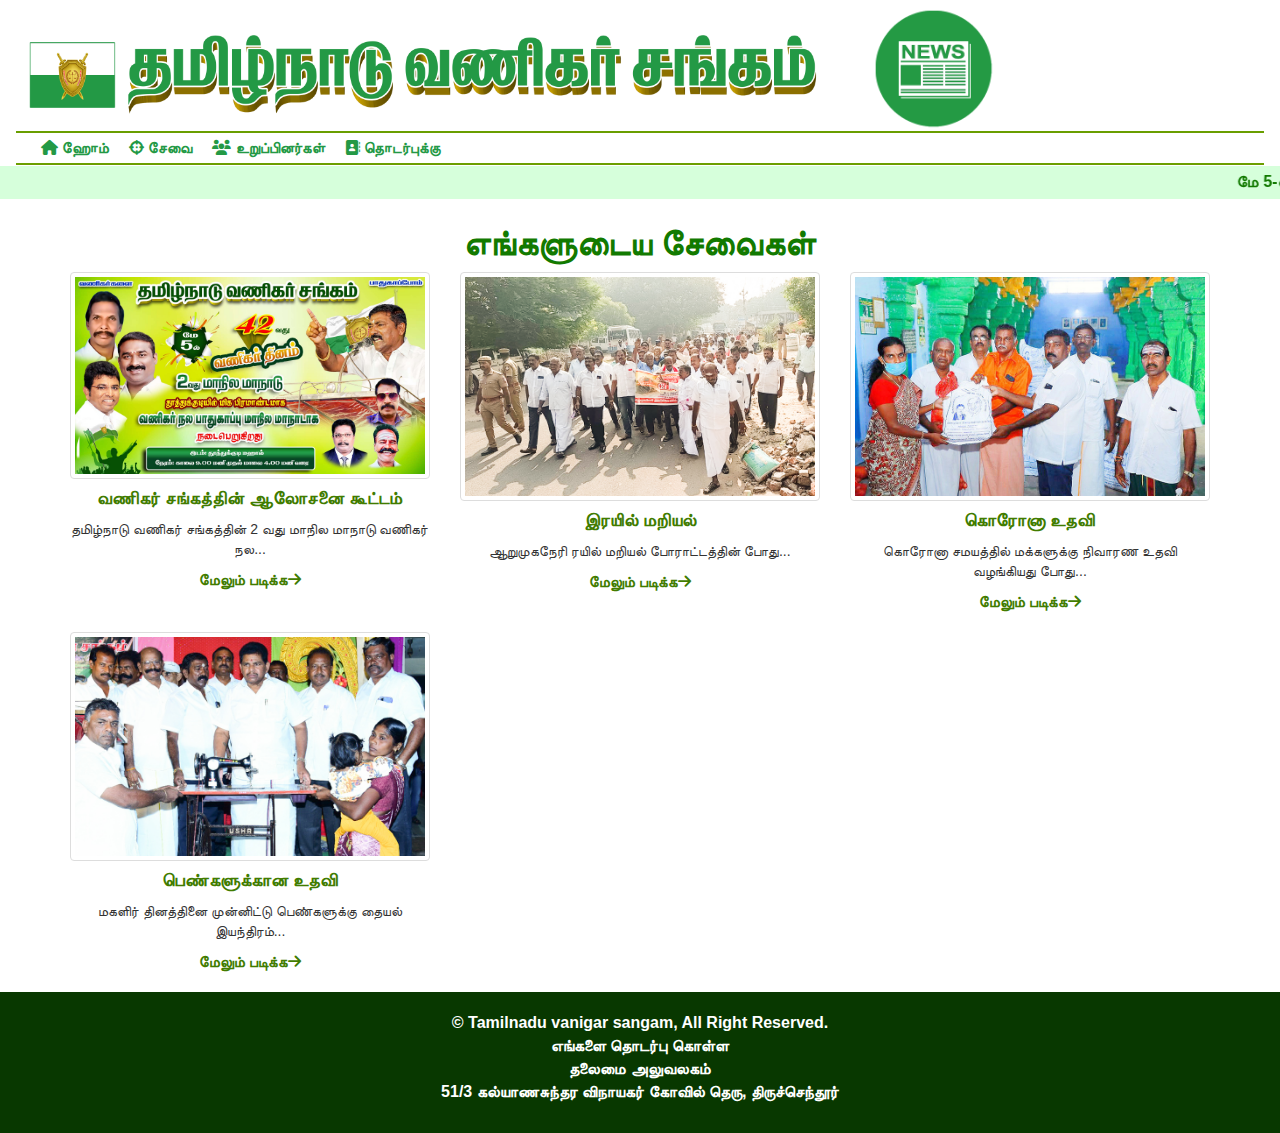
<file: service.html>
<!DOCTYPE html>
<html lang="en">
<head>
  <title>Bootstrap Example</title>
  <meta charset="utf-8">
  <meta name="viewport" content="width=device-width, initial-scale=1">
  <link rel="stylesheet" href="https://maxcdn.bootstrapcdn.com/bootstrap/3.4.1/css/bootstrap.min.css">
 <link rel="stylesheet" href="css/owl.carousel.min.css">
	<link rel="stylesheet" href="https://cdnjs.cloudflare.com/ajax/libs/font-awesome/6.7.2/css/all.min.css"  />
	<link rel="stylesheet" href="css/style.css">
  <script src="https://ajax.googleapis.com/ajax/libs/jquery/3.7.1/jquery.min.js"></script>
  <script src="https://maxcdn.bootstrapcdn.com/bootstrap/3.4.1/js/bootstrap.min.js"></script>
</head>
<body>
	
	

 <nav class="navbar navclo mb0">
  <div class="container-fluid">
	  
	  
	  
	  
	  
	  
    <div class="navbar-header" style="border-bottom: 2px solid #699e00;     ">
		 
      <button type="button" class="navbar-toggle" data-toggle="collapse" data-target="#myNavbar">
        <span class="icon-bar"></span>
        <span class="icon-bar"></span>
        <span class="icon-bar"></span>                        
      </button>
      <span class="logo imglogo" href=""><img class="imglogo" src="img/logo.png" style=""></span> <a href="news.html"> <img href="" class="news" src="img/news.png" width="10%"></a>
    </div>
    <div class="collapse navbar-collapse" id="myNavbar" style="    border-bottom: 2px solid #6c9e00;">
      <ul class="nav navbar-nav">
        <li class="active"><a href="index.html"><i class="fa-solid fa-house"></i>  ஹோம்</a></li>
		  <li class="active"><a href="service.html"><i class="fa-solid fa-crosshairs"></i>  சேவை</a></li>
		  <li class="active"><a href="member.html"><i class="fa-solid fa-users"></i>  உறுப்பினர்கள்</a></li>
		  <li class="active"><a href="contact.html"><i class="fa-solid fa-address-book"></i>  தொடர்புக்கு</a></li>
    
      </ul>
    
    </div>
  </div>
</nav>
	
	

<div class="">
  <marquee class = "marquee" behavior="scroll" style=";
    background-color: #d6ffdb;
    padding: 5px;" direction="left">மே 5-ல் 42-வது வணிகர் தினம் 2-வது மாநில மாநாடு தூத்துக்குடியில் மிக பிரமாண்டமாக வணிகர் நலப் பாதுகாப்பு மாநில மாநாடாக நடைபெறுகிறது. தமிழக முழுவதும் இருந்து மாநாட்டிற்கு வருகை தரும் அனைத்து வியாபாரிகள் அனைவரையும் வருக! வருக! என வரவேற்கிறோம்...! 
           </marquee>

</div>
	
	 
	<div class="container">
            <div class="section-title text-center">
                <h1 class="display-5 mb-5 tit">எங்களுடைய சேவைகள் </h1>
            </div>
		
		
		 <div class="row g-4">
			     <div class="col-md-6 col-lg-4 wow fadeInUp" data-wow-delay="0.5s">
                    <div class="service-item">
                        <div class="overflow-hidden">
                            <img class="img-fluid img-thumbnail" src="img/meeting.jpg" alt="">
                        </div>
                        <div class="p-4 text-center border border-5 border-light border-top-0">
                            <h4 class="mb-3 color th4">வணிகர் சங்கத்தின் ஆலோசனை கூட்டம் </h4>
                            <p>தமிழ்நாடு வணிகர் சங்கத்தின் 2 வது மாநில மாநாடு வணிகர் நல... </p>
                            <a class="fw-medium color txa" href="work/tvk/tvs.html"><b>மேலும் படிக்க</b><i class="fa fa-arrow-right ms-2"></i></a>
                        </div>
                    </div>
                </div>
			
                <div class="col-md-6 col-lg-4 wow fadeInUp" data-wow-delay="0.1s">
                    <div class="service-item">
                        <div class="overflow-hidden">
                            <img class="img-fluid img-thumbnail" src="img/aru.jpg" alt="">
                        </div>
                        <div class="p-4 text-center border border-5 border-light border-top-0">
                            <h4 class="mb-3 color th4">இரயில் மறியல்</h4>
                            <p>ஆறுமுகநேரி ரயில் மறியல் போராட்டத்தின் போது...</p>
                            <a class="fw-medium color txa" href="work/arumuganeri/arumuganeri_rail.html"><b>மேலும் படிக்க</b><i class="fa fa-arrow-right ms-2"></i></a>
                        </div>
                    </div>
                </div>
                <div class="col-md-6 col-lg-4 wow fadeInUp" data-wow-delay="0.3s">
                    <div class="service-item">
                        <div class="overflow-hidden">
                            <img class="img-fluid img-thumbnail" src="img/corona.jpg" alt="">
                        </div>
                        <div class="p-4 text-center border border-5 border-light border-top-0">
                            <h4 class="mb-3 color th4">கொரோனா உதவி</h4>
                            <p>கொரோனா சமயத்தில் மக்களுக்கு நிவாரண உதவி வழங்கியது போது...</p>
                            <a class="fw-medium color txa" href=""><b>மேலும் படிக்க</b><i class="fa fa-arrow-right ms-2"></i></a>
                        </div>
                    </div>
                </div>
           
			
               <div class="col-md-6 col-lg-4 wow fadeInUp" data-wow-delay="0.5s">
                    <div class="service-item">
                        <div class="overflow-hidden">
                            <img class="img-fluid img-thumbnail" src="img/girl.jpg" alt="">
                        </div>
                        <div class="p-4 text-center border border-5 border-light border-top-0">
                            <h4 class="mb-3 color th4">பெண்களுக்கான உதவி</h4>
                            <p>மகளிர் தினத்தினை முன்னிட்டு பெண்களுக்கு தையல் இயந்திரம்...</p>
                            <a class="fw-medium color txa" href=""><b>மேலும் படிக்க</b><i class="fa fa-arrow-right ms-2"></i></a>
                        </div>
                    </div>
                </div>
            
           
            </div>
	</div>
	
	
		
	
	
	
	
	
	
	
	
	


  <!-- Footer -->
	
	
<div class="footer">
	
	<p class="ft"> &copy; <span class="border-bottom" >Tamilnadu vanigar sangam</span>, All Right Reserved.<br>எங்களை தொடர்பு கொள்ள<br>தலைமை அலுவலகம்</br>51/3 கல்யாணசுந்தர விநாயகர் கோவில் தெரு, திருச்செந்தூர்</p>
	
	
	
	
	
	</div>	
	
	
 
  <!-- Footer -->

</div>
<!-- End of .container -->
			 
			

</body>
</html>
</file>
<file: css/style.css>
@charset "utf-8";
/* CSS Document */



.imglogo{width: 65%;
    margin-top: 15px;}
.logo{width: 76%;margin-top: 10px;}
.icon-bar{    background-color: #2a5e00;}
.mb0{margin-bottom: 0px}
	.tit{    font-size: 35px;
    font-weight: 900;  color: #127a00;}
.para{    font-size: 15px;
    font-weight: 600;
    text-align: justify;}
.oru{color: #0b4c00;
    font-weight: 900;}
.t50{font-size: 40px;}
.t25{font-size: 18px;}
.flag{width: 70%;
 
    margin: 0 auto;}
.service-item{    padding-bottom: 20px;}

.txa{font-size: 15px;
    font-weight: 800;color: #417c00;}

.th4 {font-size: 18px;
    font-weight: 800;
    color: #417c00;}
.line-hei{line-height: normal}
.name{    font-size: 24px; text-align: center;
    font-weight: 900; color: #127a00;}	
.pos{    font-size: 18px;text-align: center;
    font-weight: 900; }	
.marquee{    font-size: 16px;     background-color: #d6ffdb;
    padding: 5px;

    font-weight: 600;color: #127a00;}
.footer{background-color: #083800;
    font-size: 14px;
	padding: 20px;}
.ft{font-size: 16px;
    font-weight: 800;
    color: #fff;
    text-align: center;}
.navbar-toggle {    position: relative;
    float: right;
    padding: 9px 10px;
    margin-right: 0px;
    margin-top: 8px;
    margin-bottom: 8px;
    background-color: transparent;
    background-image: none;
    border: 1px solid #0f460100;}
.nav li a{    font-size: 15px;
    font-weight: 800;
    color: #239945;
    padding: 5px 10px;}
.top30{margin-top: 30px;}
.news{    margin-left: 40px;
    margin-top: 5px;}
.custom{    border: 1px solid #083800;
    background-color: #ddffd7;
    font-weight: 900;margin-bottom: 20px;}

.papernews{    max-height: 250px;
    overflow: hidden;     margin-bottom: 30px;}
.newpad{ padding: 10px}
.mf{    margin-top: 10px;}








#myImg {
  border-radius: 5px;
  cursor: pointer;
  transition: 0.3s;
}

#myImg:hover {opacity: 0.7;}

/* The Modal (background) */
.modal {
  display: none; /* Hidden by default */
  position: fixed; /* Stay in place */
  z-index: 1; /* Sit on top */
  padding-top: 100px; /* Location of the box */
  left: 0;
  top: 0;
  width: 100%; /* Full width */
  height: 100%; /* Full height */
  overflow: auto; /* Enable scroll if needed */
  background-color: rgb(0,0,0); /* Fallback color */
  background-color: rgba(0,0,0,0.9); /* Black w/ opacity */
}

/* Modal Content (image) */
.modal-content {
  margin: auto;
  display: block;
  width: 80%;
  max-width: 700px;
}

/* Caption of Modal Image */
#caption {
  margin: auto;
  display: block;
  width: 80%;
  max-width: 700px;
  text-align: center;
  color: #ccc;
  padding: 10px 0;
  height: 150px;
}

/* Add Animation */
.modal-content, #caption {  
  -webkit-animation-name: zoom;
  -webkit-animation-duration: 0.6s;
  animation-name: zoom;
  animation-duration: 0.6s;
}

@-webkit-keyframes zoom {
  from {-webkit-transform:scale(0)} 
  to {-webkit-transform:scale(1)}
}

@keyframes zoom {
  from {transform:scale(0)} 
  to {transform:scale(1)}
}

/* The Close Button */
.close {
  position: absolute;
  top: 15px;
  right: 35px;
  color: #f1f1f1;
  font-size: 40px;
  font-weight: bold;
  transition: 0.3s;
}

.close:hover,
.close:focus {
  color: #bbb;
  text-decoration: none;
  cursor: pointer;
}

/* 100% Image Width on Smaller Screens */
@media only screen and (max-width: 700px){
  .modal-content {
    width: 100%;
  }
}
</file>
